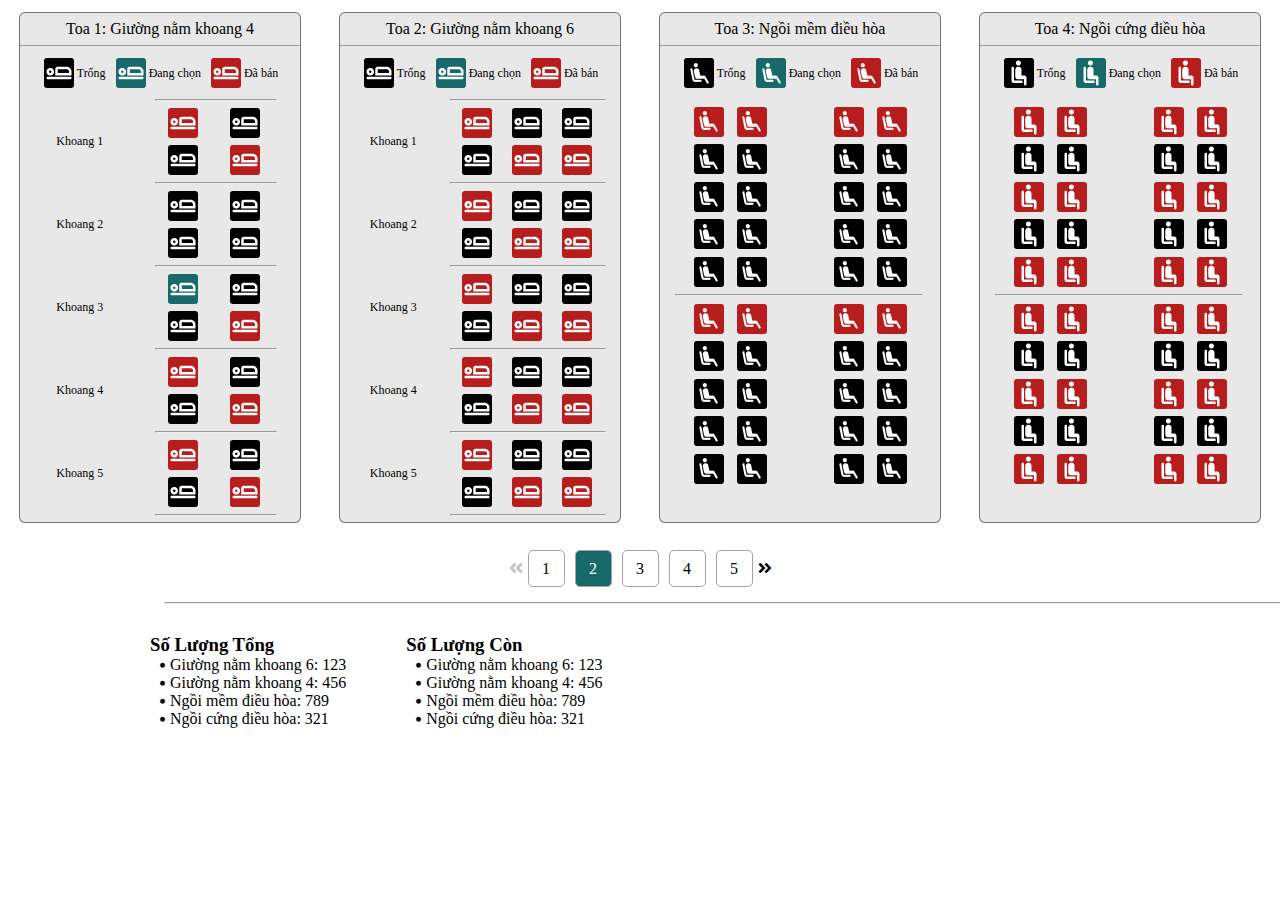
<file: detail/index.html>
<!DOCTYPE html>
<html lang="en">
<head>
    <meta charset="UTF-8">
    <meta name="viewport" content="width=device-width, initial-scale=1.0">
    <title>Document</title>
    <link rel="stylesheet" href="style.css">
    <link rel="stylesheet" href="https://cdnjs.cloudflare.com/ajax/libs/font-awesome/5.15.4/css/all.min.css" />
</head>
<body>
    <div class="display-flex">
        <div class="box-big">
            <header class="title-name"><h1>Toa 1: Giường nằm khoang 4</h1></header> <hr>
            <ul class="title-explain">
                <li class="explain-slots">
                    <figure class="box-img"><img src="img/nam`.png" alt=""></figure>
                    <p>Trống</p>
                </li>
                <li class="explain-slots">
                    <figure class="box-img cl-green"><img src="img/nam`.png" alt=""></figure>
                    <p>Đang chọn</p>
                </li>
                <li class="explain-slots">
                    <figure class="box-img cl-red"><img src="img/nam`.png" alt=""></figure>
                    <p>Đã bán</p>
                </li>
            </ul> <hr class="hr-for_1st">

            <!-- TOA 1 -->
            <div class="container-1st"> 
                <header class="title-name"><h2>Khoang 1</h2></header>
                <div class="nav-1st">
                <article class="select-slots">
                    <figure class="box-img cl-red"><img src="img/nam`.png" alt=""></figure>
                    <figure class="box-img"><img src="img/nam`.png" alt=""></figure>
                </article>
                <article class="select-slots">
                    <figure class="box-img"><img src="img/nam`.png" alt=""></figure>
                    <figure class="box-img cl-red"><img src="img/nam`.png" alt=""></figure>
                </article>
                </div>
            </div> <hr class="hr-for_1st">
            <div class="container-1st">
                <header class="title-name"><h2>Khoang 2</h2></header>
                <div class="nav-1st">
                <article class="select-slots">
                    <figure class="box-img"><img src="img/nam`.png" alt=""></figure>
                    <figure class="box-img"><img src="img/nam`.png" alt=""></figure>
                </article>
                <article class="select-slots">
                    <figure class="box-img"><img src="img/nam`.png" alt=""></figure>
                    <figure class="box-img"><img src="img/nam`.png" alt=""></figure>
                </article>
                </div>
            </div> <hr class="hr-for_1st">
            <div class="container-1st">
                <header class="title-name"><h2>Khoang 3</h2></header>
                <div class="nav-1st">
                <article class="select-slots">
                    <figure class="box-img cl-green"><img src="img/nam`.png" alt=""></figure>
                    <figure class="box-img"><img src="img/nam`.png" alt=""></figure>
                </article>
                <article class="select-slots">
                    <figure class="box-img"><img src="img/nam`.png" alt=""></figure>
                    <figure class="box-img cl-red"><img src="img/nam`.png" alt=""></figure>
                </article>
                </div>
            </div> <hr class="hr-for_1st">
            <div class="container-1st">
                <header class="title-name"><h2>Khoang 4</h2></header>
                <div class="nav-1st">
                <article class="select-slots">
                    <figure class="box-img cl-red"><img src="img/nam`.png" alt=""></figure>
                    <figure class="box-img"><img src="img/nam`.png" alt=""></figure>
                </article>
                <article class="select-slots">
                    <figure class="box-img"><img src="img/nam`.png" alt=""></figure>
                    <figure class="box-img cl-red"><img src="img/nam`.png" alt=""></figure>
                </article>
                </div>
            </div> <hr class="hr-for_1st">
            <div class="container-1st">
                <header class="title-name"><h2>Khoang 5</h2></header>
                <div class="nav-1st">
                <article class="select-slots">
                    <figure class="box-img cl-red"><img src="img/nam`.png" alt=""></figure>
                    <figure class="box-img"><img src="img/nam`.png" alt=""></figure>
                </article>
                <article class="select-slots">
                    <figure class="box-img"><img src="img/nam`.png" alt=""></figure>
                    <figure class="box-img cl-red"><img src="img/nam`.png" alt=""></figure>
                </article>
                </div>
            </div> <hr class="hr-for_1st">
        </div>  
        <!-- END TOA 1 -->

        <!-- TOA 2 -->
         <div class="box-big"> 
            <header class="title-name"><h1>Toa 2: Giường nằm khoang 6</h1></header> <hr>
            <ul class="title-explain">
                <li class="explain-slots">
                    <figure class="box-img"><img src="img/nam`.png" alt=""></figure>
                    <p>Trống</p>
                </li>
                <li class="explain-slots">
                    <figure class="box-img cl-green"><img src="img/nam`.png" alt=""></figure>
                    <p>Đang chọn</p>
                </li>
                <li class="explain-slots">
                    <figure class="box-img cl-red"><img src="img/nam`.png" alt=""></figure>
                    <p>Đã bán</p>
                </li>
            </ul> <hr class="hr-for_2nd">

            <div class="container-2nd">
                <header class="title-name"><h2>Khoang 1</h2></header>
                <div class="nav-2nd">
                <article class="select-slots_2nd">
                    <figure class="box-img cl-red"><img src="img/nam`.png" alt=""></figure>
                    <figure class="box-img"><img src="img/nam`.png" alt=""></figure>
                </article>
                <article class="select-slots_2nd">
                    <figure class="box-img"><img src="img/nam`.png" alt=""></figure>
                    <figure class="box-img cl-red"><img src="img/nam`.png" alt=""></figure>
                </article>
                <article class="select-slots_2nd">
                    <figure class="box-img"><img src="img/nam`.png" alt=""></figure>
                    <figure class="box-img cl-red"><img src="img/nam`.png" alt=""></figure>
                </article>
                </div>
            </div> <hr class="hr-for_2nd">
            <div class="container-2nd">
                <header class="title-name"><h2>Khoang 2</h2></header>
                <div class="nav-2nd">
                <article class="select-slots_2nd">
                    <figure class="box-img cl-red"><img src="img/nam`.png" alt=""></figure>
                    <figure class="box-img"><img src="img/nam`.png" alt=""></figure>
                </article>
                <article class="select-slots_2nd">
                    <figure class="box-img"><img src="img/nam`.png" alt=""></figure>
                    <figure class="box-img cl-red"><img src="img/nam`.png" alt=""></figure>
                </article>
                <article class="select-slots_2nd">
                    <figure class="box-img"><img src="img/nam`.png" alt=""></figure>
                    <figure class="box-img cl-red"><img src="img/nam`.png" alt=""></figure>
                </article>
                </div>
            </div> <hr class="hr-for_2nd">
            <div class="container-2nd">
                <header class="title-name"><h2>Khoang 3</h2></header>
                <div class="nav-2nd">
                <article class="select-slots_2nd">
                    <figure class="box-img cl-red"><img src="img/nam`.png" alt=""></figure>
                    <figure class="box-img"><img src="img/nam`.png" alt=""></figure>
                </article>
                <article class="select-slots_2nd">
                    <figure class="box-img"><img src="img/nam`.png" alt=""></figure>
                    <figure class="box-img cl-red"><img src="img/nam`.png" alt=""></figure>
                </article>
                <article class="select-slots_2nd">
                    <figure class="box-img"><img src="img/nam`.png" alt=""></figure>
                    <figure class="box-img cl-red"><img src="img/nam`.png" alt=""></figure>
                </article>
                </div>
            </div> <hr class="hr-for_2nd">
            <div class="container-2nd">
                <header class="title-name"><h2>Khoang 4</h2></header>
                <div class="nav-2nd">
                <article class="select-slots_2nd">
                    <figure class="box-img cl-red"><img src="img/nam`.png" alt=""></figure>
                    <figure class="box-img"><img src="img/nam`.png" alt=""></figure>
                </article>
                <article class="select-slots_2nd">
                    <figure class="box-img"><img src="img/nam`.png" alt=""></figure>
                    <figure class="box-img cl-red"><img src="img/nam`.png" alt=""></figure>
                </article>
                <article class="select-slots_2nd">
                    <figure class="box-img"><img src="img/nam`.png" alt=""></figure>
                    <figure class="box-img cl-red"><img src="img/nam`.png" alt=""></figure>
                </article>
                </div>
            </div> <hr class="hr-for_2nd">
            <div class="container-2nd">
                <header class="title-name"><h2>Khoang 5</h2></header>
                <div class="nav-2nd">
                <article class="select-slots_2nd">
                    <figure class="box-img cl-red"><img src="img/nam`.png" alt=""></figure>
                    <figure class="box-img"><img src="img/nam`.png" alt=""></figure>
                </article>
                <article class="select-slots_2nd">
                    <figure class="box-img"><img src="img/nam`.png" alt=""></figure>
                    <figure class="box-img cl-red"><img src="img/nam`.png" alt=""></figure>
                </article>
                <article class="select-slots_2nd">
                    <figure class="box-img"><img src="img/nam`.png" alt=""></figure>
                    <figure class="box-img cl-red"><img src="img/nam`.png" alt=""></figure>
                </article>
                </div>
            </div> <hr class="hr-for_2nd">
        </div>
        <!-- END TOA 2 -->

        <!-- TOA 3 -->
        <div class="box-big"> 
            <header class="title-name"><h1>Toa 3: Ngồi mềm điều hòa</h1></header> <hr>
            <ul class="title-explain">
                <li class="explain-slots">
                    <figure class="box-img"><img src="img/ngoi_mem.png" alt=""></figure>
                    <p>Trống</p>
                </li>
                <li class="explain-slots">
                    <figure class="box-img cl-green"><img src="img/ngoi_mem.png" alt=""></figure>
                    <p>Đang chọn</p>
                </li>
                <li class="explain-slots">
                    <figure class="box-img cl-red"><img src="img/ngoi_mem.png" alt=""></figure>
                    <p>Đã bán</p>
                </li>
            </ul>

            <div class="container-3rd">
                <div class="nav-3rd">
                <article class="select-slots_3rd">
                    <figure class="box-img cl-red"><img src="img/ngoi_mem.png" alt=""></figure>
                    <figure class="box-img"><img src="img/ngoi_mem.png" alt=""></figure>
                    <figure class="box-img"><img src="img/ngoi_mem.png" alt=""></figure>
                    <figure class="box-img"><img src="img/ngoi_mem.png" alt=""></figure>
                    <figure class="box-img"><img src="img/ngoi_mem.png" alt=""></figure>
                </article>
                <article class="select-slots_3rd">
                    <figure class="box-img cl-red"><img src="img/ngoi_mem.png" alt=""></figure>
                    <figure class="box-img"><img src="img/ngoi_mem.png" alt=""></figure>
                    <figure class="box-img"><img src="img/ngoi_mem.png" alt=""></figure>
                    <figure class="box-img"><img src="img/ngoi_mem.png" alt=""></figure>
                    <figure class="box-img"><img src="img/ngoi_mem.png" alt=""></figure>
                </article>
                </div>
                <div class="nav-3rd">
                <article class="select-slots_3rd">
                    <figure class="box-img cl-red"><img src="img/ngoi_mem.png" alt=""></figure>
                    <figure class="box-img"><img src="img/ngoi_mem.png" alt=""></figure>
                    <figure class="box-img"><img src="img/ngoi_mem.png" alt=""></figure>
                    <figure class="box-img"><img src="img/ngoi_mem.png" alt=""></figure>
                    <figure class="box-img"><img src="img/ngoi_mem.png" alt=""></figure>
                </article>
                <article class="select-slots_3rd">
                    <figure class="box-img cl-red"><img src="img/ngoi_mem.png" alt=""></figure>
                    <figure class="box-img"><img src="img/ngoi_mem.png" alt=""></figure>
                    <figure class="box-img"><img src="img/ngoi_mem.png" alt=""></figure>
                    <figure class="box-img"><img src="img/ngoi_mem.png" alt=""></figure>
                    <figure class="box-img"><img src="img/ngoi_mem.png" alt=""></figure>
                </article>
                </div>
            </div> <hr class="hr-for_3rd">
            
            <div class="container-3rd">
                <div class="nav-3rd">
                <article class="select-slots_3rd">
                    <figure class="box-img cl-red"><img src="img/ngoi_mem.png" alt=""></figure>
                    <figure class="box-img"><img src="img/ngoi_mem.png" alt=""></figure>
                    <figure class="box-img"><img src="img/ngoi_mem.png" alt=""></figure>
                    <figure class="box-img"><img src="img/ngoi_mem.png" alt=""></figure>
                    <figure class="box-img"><img src="img/ngoi_mem.png" alt=""></figure>
                </article>
                <article class="select-slots_3rd">
                    <figure class="box-img cl-red"><img src="img/ngoi_mem.png" alt=""></figure>
                    <figure class="box-img"><img src="img/ngoi_mem.png" alt=""></figure>
                    <figure class="box-img"><img src="img/ngoi_mem.png" alt=""></figure>
                    <figure class="box-img"><img src="img/ngoi_mem.png" alt=""></figure>
                    <figure class="box-img"><img src="img/ngoi_mem.png" alt=""></figure>
                </article>
                </div>
                <div class="nav-3rd">
                <article class="select-slots_3rd">
                    <figure class="box-img cl-red"><img src="img/ngoi_mem.png" alt=""></figure>
                    <figure class="box-img"><img src="img/ngoi_mem.png" alt=""></figure>
                    <figure class="box-img"><img src="img/ngoi_mem.png" alt=""></figure>
                    <figure class="box-img"><img src="img/ngoi_mem.png" alt=""></figure>
                    <figure class="box-img"><img src="img/ngoi_mem.png" alt=""></figure>
                </article>
                <article class="select-slots_3rd">
                    <figure class="box-img cl-red"><img src="img/ngoi_mem.png" alt=""></figure>
                    <figure class="box-img"><img src="img/ngoi_mem.png" alt=""></figure>
                    <figure class="box-img"><img src="img/ngoi_mem.png" alt=""></figure>
                    <figure class="box-img"><img src="img/ngoi_mem.png" alt=""></figure>
                    <figure class="box-img"><img src="img/ngoi_mem.png" alt=""></figure>
                </article>
                </div>
            </div>
        </div>
        <!-- END TOA 3 -->
        
        <!-- TOA 4 -->
        <div class="box-big"> 
            <header class="title-name"><h1>Toa 4: Ngồi cứng điều hòa</h1></header> <hr>
            <ul class="title-explain">
                <li class="explain-slots">
                    <figure class="box-img"><img src="img/ngoi`.png" alt=""></figure>
                    <p>Trống</p>
                </li>
                <li class="explain-slots">
                    <figure class="box-img cl-green"><img src="img/ngoi`.png" alt=""></figure>
                    <p>Đang chọn</p>
                </li>
                <li class="explain-slots">
                    <figure class="box-img cl-red"><img src="img/ngoi`.png" alt=""></figure>
                    <p>Đã bán</p>
                </li>
            </ul>

            <div class="container-3rd">
                <div class="nav-3rd">
                <article class="select-slots_3rd">
                    <figure class="box-img cl-red"><img src="img/ngoi`.png" alt=""></figure>
                    <figure class="box-img"><img src="img/ngoi`.png" alt=""></figure>
                    <figure class="box-img cl-red"><img src="img/ngoi`.png" alt=""></figure>
                    <figure class="box-img"><img src="img/ngoi`.png" alt=""></figure>
                    <figure class="box-img cl-red"><img src="img/ngoi`.png" alt=""></figure>
                </article>
                <article class="select-slots_3rd">
                    <figure class="box-img cl-red"><img src="img/ngoi`.png" alt=""></figure>
                    <figure class="box-img"><img src="img/ngoi`.png" alt=""></figure>
                    <figure class="box-img cl-red"><img src="img/ngoi`.png" alt=""></figure>
                    <figure class="box-img"><img src="img/ngoi`.png" alt=""></figure>
                    <figure class="box-img cl-red"><img src="img/ngoi`.png" alt=""></figure>
                </article>
                </div>
                <div class="nav-3rd">
                <article class="select-slots_3rd">
                    <figure class="box-img cl-red"><img src="img/ngoi`.png" alt=""></figure>
                    <figure class="box-img"><img src="img/ngoi`.png" alt=""></figure>
                    <figure class="box-img cl-red"><img src="img/ngoi`.png" alt=""></figure>
                    <figure class="box-img"><img src="img/ngoi`.png" alt=""></figure>
                    <figure class="box-img cl-red"><img src="img/ngoi`.png" alt=""></figure>
                </article>
                <article class="select-slots_3rd">
                    <figure class="box-img cl-red"><img src="img/ngoi`.png" alt=""></figure>
                    <figure class="box-img"><img src="img/ngoi`.png" alt=""></figure>
                    <figure class="box-img cl-red"><img src="img/ngoi`.png" alt=""></figure>
                    <figure class="box-img"><img src="img/ngoi`.png" alt=""></figure>
                    <figure class="box-img cl-red"><img src="img/ngoi`.png" alt=""></figure>
                </article>
                </div>
            </div> <hr class="hr-for_3rd">
            
            <div class="container-3rd">
                <div class="nav-3rd">
                <article class="select-slots_3rd">
                    <figure class="box-img cl-red"><img src="img/ngoi`.png" alt=""></figure>
                    <figure class="box-img"><img src="img/ngoi`.png" alt=""></figure>
                    <figure class="box-img cl-red"><img src="img/ngoi`.png" alt=""></figure>
                    <figure class="box-img"><img src="img/ngoi`.png" alt=""></figure>
                    <figure class="box-img cl-red"><img src="img/ngoi`.png" alt=""></figure>
                </article>
                <article class="select-slots_3rd">
                    <figure class="box-img cl-red"><img src="img/ngoi`.png" alt=""></figure>
                    <figure class="box-img"><img src="img/ngoi`.png" alt=""></figure>
                    <figure class="box-img cl-red"><img src="img/ngoi`.png" alt=""></figure>
                    <figure class="box-img"><img src="img/ngoi`.png" alt=""></figure>
                    <figure class="box-img cl-red"><img src="img/ngoi`.png" alt=""></figure>
                </article>
                </div>
                <div class="nav-3rd">
                <article class="select-slots_3rd">
                    <figure class="box-img cl-red"><img src="img/ngoi`.png" alt=""></figure>
                    <figure class="box-img"><img src="img/ngoi`.png" alt=""></figure>
                    <figure class="box-img cl-red"><img src="img/ngoi`.png" alt=""></figure>
                    <figure class="box-img"><img src="img/ngoi`.png" alt=""></figure>
                    <figure class="box-img cl-red"><img src="img/ngoi`.png" alt=""></figure>
                </article>
                <article class="select-slots_3rd">
                    <figure class="box-img cl-red"><img src="img/ngoi`.png" alt=""></figure>
                    <figure class="box-img"><img src="img/ngoi`.png" alt=""></figure>
                    <figure class="box-img cl-red"><img src="img/ngoi`.png" alt=""></figure>
                    <figure class="box-img"><img src="img/ngoi`.png" alt=""></figure>
                    <figure class="box-img cl-red"><img src="img/ngoi`.png" alt=""></figure>
                </article>
                </div>
            </div>
        </div>
        <!-- END TOA 4 -->
    </div>

    <div class="numbers-content">
        <ul>
            <li class="span"><i class="fas fa-angle-double-left"></i></li>
            <li  class="box_numbers-content"><p>1</p></li>
            <li  class="box_numbers-content cl-green"><span>2</span></li>
            <li  class="box_numbers-content"><p>3</p></li>
            <li  class="box_numbers-content"><p>4</p></li>
            <li  class="box_numbers-content"><p>5</p></li>
            <li><i class="fas fa-angle-double-right"></i></li>
        </ul>
    </div><hr class="hr-big">

    <nav class="listed">
    <div>
        <h3>Số Lượng Tổng</h3>
        <ul class="icons"><i class="fas fa-circle"></i>Giường nằm khoang 6: 123</ul>
        <ul class="icons"><i class="fas fa-circle"></i>Giường nằm khoang 4: 456</ul>
        <ul class="icons"><i class="fas fa-circle"></i>Ngồi mềm điều hòa: 789</ul>
        <ul class="icons"><i class="fas fa-circle"></i>Ngồi cứng điều hòa: 321</ul>
    </div>
    <div>
        <h3>Số Lượng Còn</h3>
        <ul class="icons"><i class="fas fa-circle"></i> Giường nằm khoang 6: 123</ul>
        <ul class="icons"><i class="fas fa-circle"></i>Giường nằm khoang 4: 456</ul>
        <ul class="icons"><i class="fas fa-circle"></i>Ngồi mềm điều hòa: 789</ul>
        <ul class="icons"><i class="fas fa-circle"></i>Ngồi cứng điều hòa: 321</ul>
    </div>
    </nav>

</body>
</html>
</file>
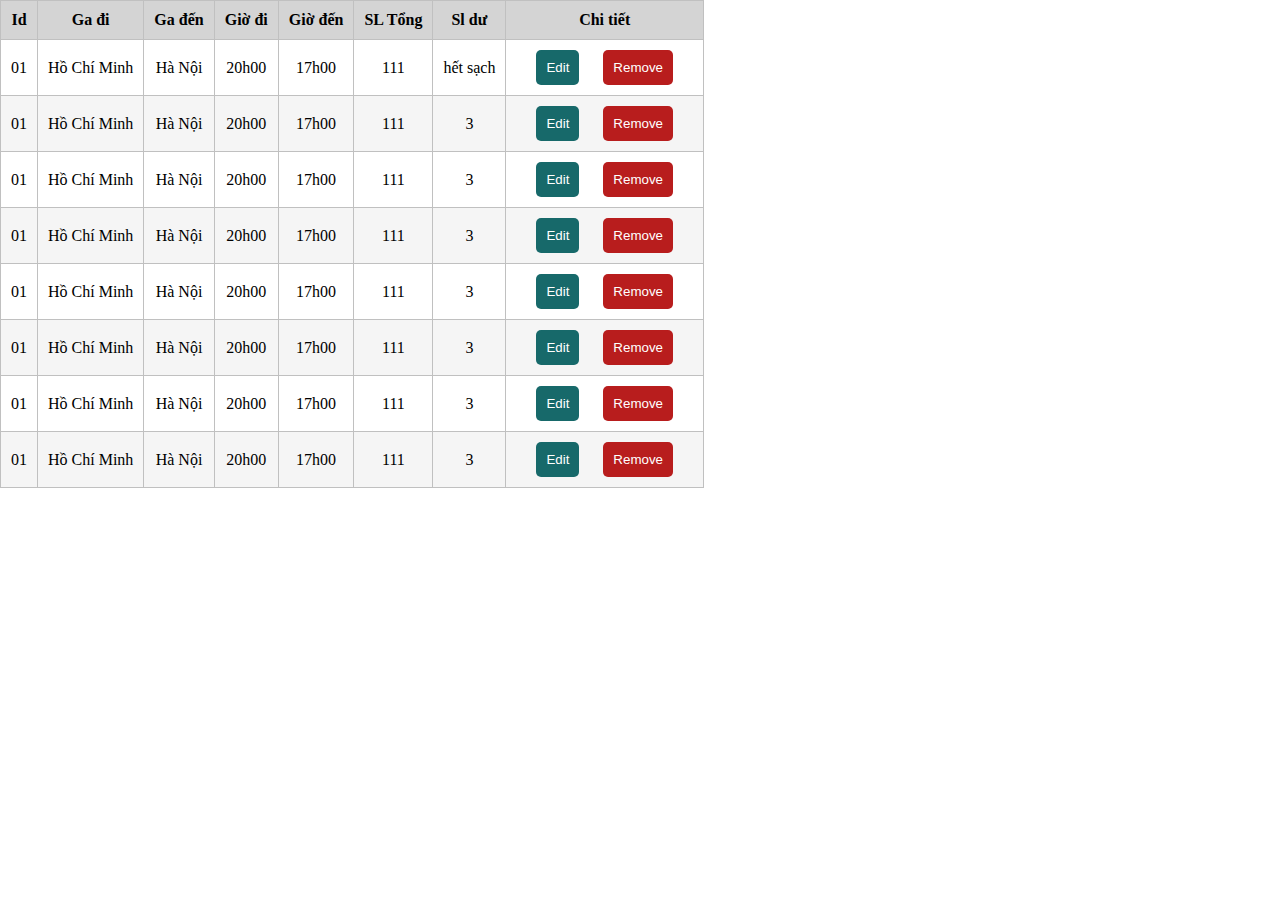
<file: infor/index.html>
<!DOCTYPE html>
<html lang="en">
<head>
    <meta charset="UTF-8">
    <meta name="viewport" content="width=device-width, initial-scale=1.0">
    <title>Bang thong tin</title>
    <link rel="stylesheet" href="style.css">
</head>
<body>
    <div>
        <table>
            <tr class="title-table">
                <th>Id</th>
                <th>Ga đi</th>
                <th>Ga đến</th>
                <th>Giờ đi</th>
                <th>Giờ đến</th>
                <th>SL Tổng</th>
                <th>Sl dư</th>
                <th>Chi tiết</th>
            </tr>
            <tr>
                <td>01</td>
                <td>Hồ Chí Minh</td>
                <td>Hà Nội</td>
                <td>20h00</td>
                <td>17h00</td>
                <td>111</td>
                <td>hết sạch</td>
                <td>
                    <a href=""><button class="btn-green">Edit</button></a>
                    <a href=""><button class="btn-red">Remove</button></a>
                </td>
            </tr>
            <tr class="bg-chan">
                <td>01</td>
                <td>Hồ Chí Minh</td>
                <td>Hà Nội</td>
                <td>20h00</td>
                <td>17h00</td>
                <td>111</td>
                <td>3</td>
                <td>
                    <a href=""><button class="btn-green">Edit</button></a>
                    <a href=""><button class="btn-red">Remove</button></a>
                </td>
            </tr>
            <tr>
                <td>01</td>
                <td>Hồ Chí Minh</td>
                <td>Hà Nội</td>
                <td>20h00</td>
                <td>17h00</td>
                <td>111</td>
                <td>3</td>
                <td>
                    <a href=""><button class="btn-green">Edit</button></a>
                    <a href=""><button class="btn-red">Remove</button></a>
                </td>
            </tr>
            <tr class="bg-chan">
                <td>01</td>
                <td>Hồ Chí Minh</td>
                <td>Hà Nội</td>
                <td>20h00</td>
                <td>17h00</td>
                <td>111</td>
                <td>3</td>
                <td>
                    <a href=""><button class="btn-green">Edit</button></a>
                    <a href=""><button class="btn-red">Remove</button></a>
                </td>
            </tr>
            <tr>
                <td>01</td>
                <td>Hồ Chí Minh</td>
                <td>Hà Nội</td>
                <td>20h00</td>
                <td>17h00</td>
                <td>111</td>
                <td>3</td>
                <td>
                    <a href=""><button class="btn-green">Edit</button></a>
                    <a href=""><button class="btn-red">Remove</button></a>
                </td>
            </tr>
            <tr class="bg-chan">
                <td>01</td>
                <td>Hồ Chí Minh</td>
                <td>Hà Nội</td>
                <td>20h00</td>
                <td>17h00</td>
                <td>111</td>
                <td>3</td>
                <td>
                    <a href=""><button class="btn-green">Edit</button></a>
                    <a href=""><button class="btn-red">Remove</button></a>
                </td>
            </tr>
            <tr>
                <td>01</td>
                <td>Hồ Chí Minh</td>
                <td>Hà Nội</td>
                <td>20h00</td>
                <td>17h00</td>
                <td>111</td>
                <td>3</td>
                <td>
                    <a href=""><button class="btn-green">Edit</button></a>
                    <a href=""><button class="btn-red">Remove</button></a>
                </td>
            </tr>
            <tr class="bg-chan">
                <td>01</td>
                <td>Hồ Chí Minh</td>
                <td>Hà Nội</td>
                <td>20h00</td>
                <td>17h00</td>
                <td>111</td>
                <td>3</td>
                <td>
                    <a href=""><button class="btn-green">Edit</button></a>
                    <a href=""><button class="btn-red">Remove</button></a>
                </td>
            </tr>
        </table>
    </div>
</body>
</html>
</file>
<file: detail/style.css>
*{
    margin: 0;
    padding: 0;
    text-decoration: none;
    list-style: none;
}
:root{
    --bg-blank: #000000;
    --bg-select: #17696A;
    --bg-sold: #B81D1D;
}
.display-flex{
    display: flex;
    flex-direction: row;
    justify-content: center;
}
.box-big{
    width: 280px;
    height: 509px;
    flex-shrink: 0;
    border-radius: 6px;
    border: 0.5px solid rgba(0, 0, 0, 0.50);
    background: rgba(217, 217, 217, 0.60);
    margin: 12px 19px;
}
/*------------------ the first box train ----------------*/
.title-name h1{
    color: #000;
    text-align: center;
    font-family: Roboto Slab;
    font-size: 16px;
    font-style: normal;
    font-weight: 400;
    line-height: normal;
    margin: 7px;
}
.hr{
    height: 0.5px;
    color: #00000080;
}
.title-explain{
    display: flex;
    justify-content: center; 
    align-items: center; 
    margin: 7px;
}
.box-img{
    height: 30px;
    width: 30px;
    background-color: var(--bg-blank); 
    display: flex; 
    justify-content: center; 
    align-items: center; 
    border-radius: 3px;
    margin: 0 2.5px;
}
.explain-slots{
    display: flex;
    align-items: center;
    margin: 4px;
}
.explain-slots p{
    color: #000;
    text-align: center;
    font-family: Roboto Slab;
    font-size: 12px;
    font-style: normal;
    font-weight: 400;
    line-height: normal;
}
.cl-green{
    background-color: var(--bg-select);
}
.cl-red{
    background-color: var(--bg-sold);
}

.hr-for_1st{
    width: 120px;
    position: relative;
    left: 135px;
}

/*------------ container-first -----------*/
.container-1st{
    display: flex;
    flex-direction: row;
    align-items: center;
    justify-content: space-around;
}
.title-name h2{
    color: #000;
    font-family: Roboto Slab;
    font-size: 12px;
    font-weight: 400;
    margin-left: 12px;
}
.nav-1st{
    display: flex;
}
.select-slots figure{
    margin: 7px 16px;
}

/*------------------ the second box train ----------------*/
.hr-for_2nd{
    width: 154px;
    position: relative;
    left: 110px;
}
.container-2nd{
    display: flex;
    flex-direction: row;
    align-items: center;
    justify-content: space-around;
}
.nav-2nd{
    display: flex;
}
.select-slots_2nd figure{
    margin: 7px 10px;
}

/*------------------ the third and the last box train ----------------*/
.container-3rd{
    display: flex;
    flex-direction: row;
    align-items: center;
    justify-content: space-around;
}
.nav-3rd{
    display: flex;
}
.select-slots_3rd figure{
    margin: 7.5px 6.5px;
}
.hr-for_3rd{
    width: 246px;
    position: relative;
    left: 15px;
}


.numbers-content ul{
    display: flex;
    flex-direction: row;
    justify-content: center;
    align-items: center;
}
.box_numbers-content{
    width: 35px;
    height: 35px;
    border: 0.5px solid #A3A3A3;
    border-radius: 5px;
    display: flex;
    justify-content: center;
    align-items: center;
    margin: 15px 5px;
    color: #000;
}
span{
    color: white;
}
.span{
    color: silver;
}

.hr-big{
    width: 1205px;
    display: flex;
    margin-left: 165px;
    margin-bottom: 30px;
}
.listed{
    display: flex;
    flex-direction: row;
    margin-left: 120px;
}
.listed div{
    margin: 0 30px;
}
.icons i{
    font-size: 5px;
    margin: 0 5px 0 10px;
}
.icons{
    display: flex;
    align-items: center;
}
</file>
<file: infor/style.css>
*{
    margin: 0;
    padding: 0;
    list-style: none;
    text-decoration: none;
}

table{
    border-collapse: collapse;
    border-spacing: 0;
}
td,th{
    border: 1px solid silver;
    text-align: center;
    padding: 10px;
}

.title-table{
    background-color: #D4D4D4;
}

.bg-chan{
    background-color: #F5F5F5;
}

a>.btn-red{
    border: none;
    background: #B81D1D;
    padding: 10px;
    color: white;
    margin: 0 20px 0 10px;
    border-radius: 5px;
}

a>.btn-green{
    border: none;
    background: #17696A;
    padding: 10px;
    color: white;
    margin: 0 10px 0 20px;
    border-radius: 5px;
}
</file>
